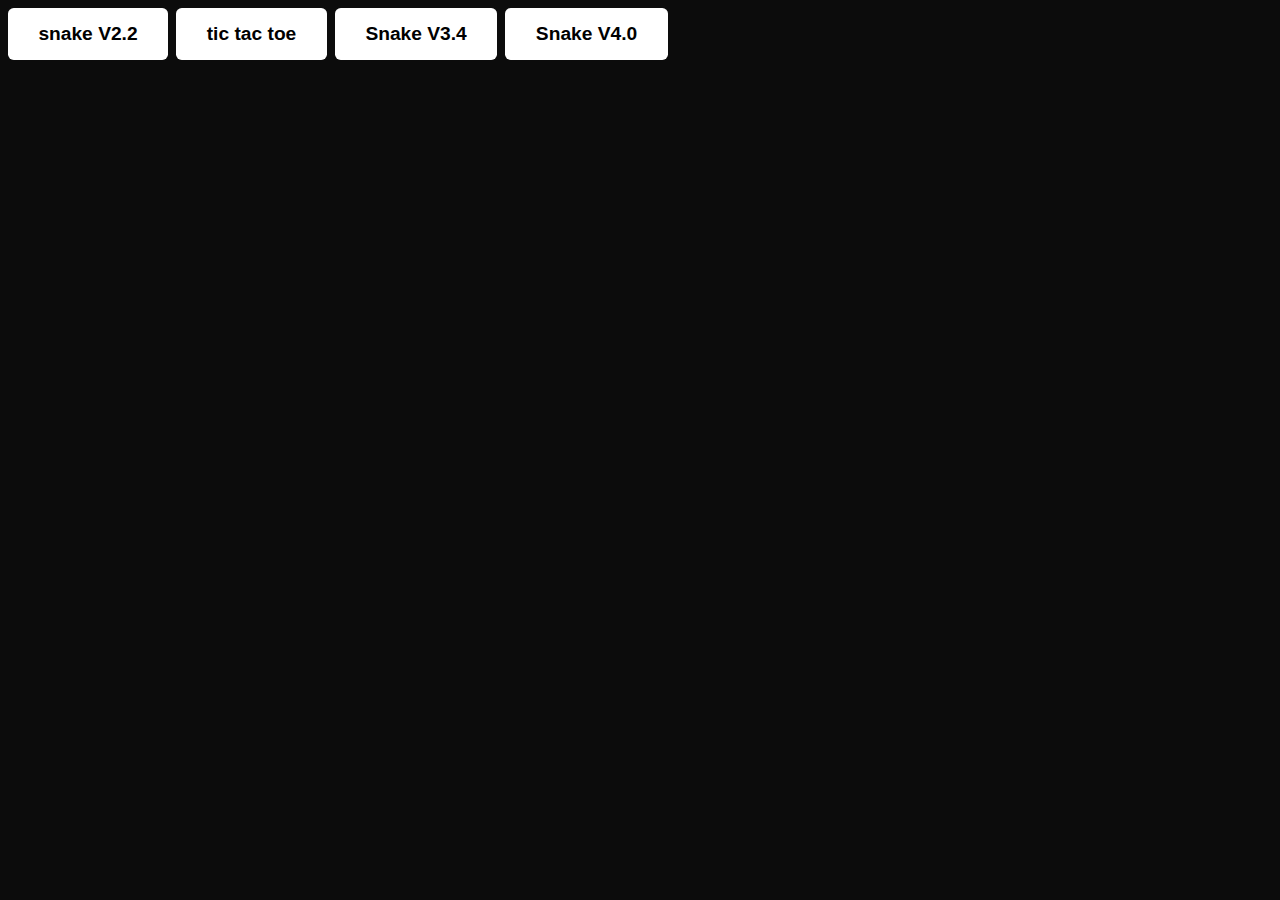
<file: index.html>
<!DOCTYPE html>
<html lang="en" translate="no">
<head>
  <meta charset="UTF-8">
  <meta http-equiv="X-UA-Compatible" content="IE=edge">
  <meta name="viewport" content="width=device-width, initial-scale=1.0">
  <link rel="stylesheet" href="landing-page.css">
  <script src="landing-page.js" defer></script>
  <title>JavaScript Minigames</title>
</head>
<body>
  
</body>
</html>
</file>
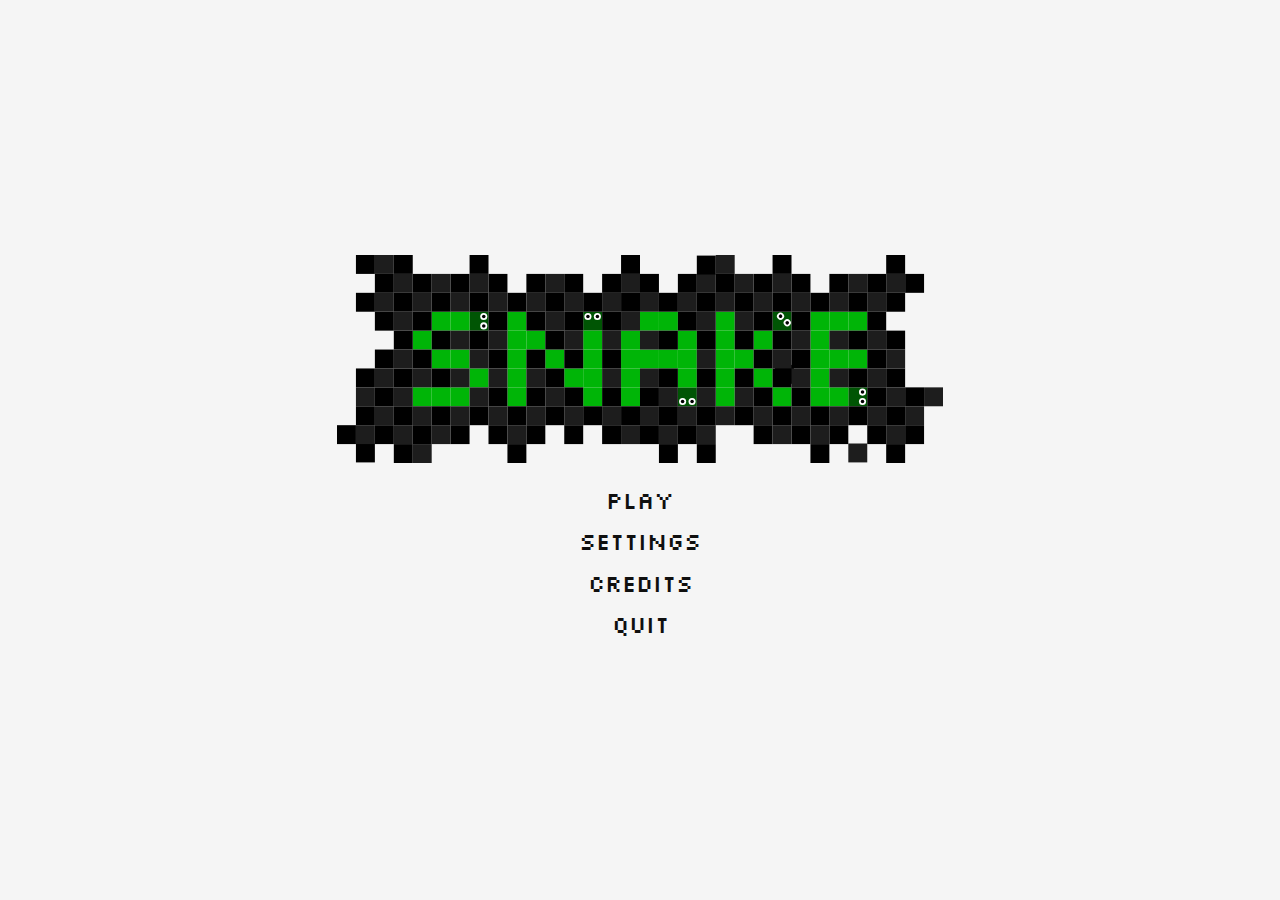
<file: Snake V3.4/index.html>
<!DOCTYPE html>
<html lang="en" translate="no">
<head>
  <meta charset="UTF-8">
  <meta http-equiv="X-UA-Compatible" content="IE=edge">
  <meta name="viewport" content="width=device-width, initial-scale=1.0">
  <link rel="stylesheet" href="CSS/main.css">
  <script defer type="module" src="JavaScript/game/main.js"></script>
  <link rel="shortcut icon" href="Images/logo.ico">
  <title>Snake V3.4</title>
</head>
<body>
  <script>
    // creating localStorage API array before running other JS
    let highScoresArray
    if (localStorage.getItem('highScores') === null) {
      highScoresArray = {
        casual: 0,
        obstacles: 0,
        solidWalls: 0,
        foodMadness: 0,
        completeMadness: 0,
        speed: 0,
        goldRush: 0
      }
    }
    
    if (localStorage.getItem('highScores') !== null) {
      let localStorageHighScores = JSON.parse(localStorage.getItem('highScores'))
      
      highScoresArray = {
        casual: localStorageHighScores.casual,
        obstacles: localStorageHighScores.obstacles,
        solidWalls: localStorageHighScores.solidWalls,
        foodMadness: localStorageHighScores.foodMadness,
        completeMadness: localStorageHighScores.completeMadness
      }

      // new gamemodes after V3.0
      if (('speed' in localStorageHighScores) === false) highScoresArray.speed = 0
      else highScoresArray.speed = localStorageHighScores.speed
      if (('goldRush' in localStorageHighScores) === false) highScoresArray.goldRush = 0
      else highScoresArray.goldRush = localStorageHighScores.goldRush
      console.log(highScoresArray)
    }

    localStorage.setItem('highScores', JSON.stringify(highScoresArray))
  </script>
  <main>
    <img src="Images/logo 2.svg" alt="SNAKE">
    <div class="main__options-container">
      <p class="main__option">Play</p>
      <p class="main__option">Settings</p>
      <p class="main__option">Credits</p>
      <p class="main__option">Quit</p>
    </div>
  </main>

  <section class="play">
    <button class="home-button">Go Back</button>
    <h2>Select GameMode</h2>
    <div class="gamemode-container">
      <div class="gamemode">
        <img src="Images/casual.svg" alt="Casual gamemode" class="gamemode__img">
        <h3 class="gamemode__title">Casual</h3>
        <p class="gamemode__high-score casual">localStorage API Error</p>
        <button class="gamemode__play" id="casual">Play</button>
      </div>
      <div class="gamemode">
        <img src="Images/obstacles.svg" alt="Obstacles gamemode" class="gamemode__img">
        <h3 class="gamemode__title">Obstacles</h3>
        <p class="gamemode__high-score obstacles">localStorage API Error</p>
        <button class="gamemode__play" id="obstacles">Play</button>
      </div>
      <div class="gamemode">
        <img src="Images/solid walls.svg" alt="Solid Walls gamemode" class="gamemode__img">
        <h3 class="gamemode__title">Solid Walls</h3>
        <p class="gamemode__high-score solidWalls">localStorage API Error</p>
        <button class="gamemode__play" id="solidWalls">Play</button>
      </div>
      <div class="gamemode">
        <img src="Images/food madness.svg" alt="Food Madness gamemode" class="gamemode__img">
        <h3 class="gamemode__title">Food Madness</h3>
        <p class="gamemode__high-score foodMadness">localStorage API Error</p>
        <button class="gamemode__play" id="foodMadness">Play</button>
      </div>
      <div class="gamemode">
        <img src="Images/complete madness.svg" alt="Complete Madness gamemode" class="gamemode__img">
        <h3 class="gamemode__title">Complete Madness</h3>
        <p class="gamemode__high-score completeMadness">localStorage API Error</p>
        <button class="gamemode__play" id="completeMadness">Play</button>
      </div>
      <div class="gamemode">
        <img src="Images/casual.svg" alt="Speed gamemode" class="gamemode__img">
        <h3 class="gamemode__title">Speed</h3>
        <p class="gamemode__high-score speed">localStorage API Error</p>
        <button class="gamemode__play" id="speed">Play</button>
      </div>
      <div class="gamemode">
        <img src="Images/gold rush.svg" alt="Gold Rush gamemode" class="gamemode__img">
        <h3 class="gamemode__title">Gold Rush</h3>
        <p class="gamemode__high-score goldRush">localStorage API Error</p>
        <button class="gamemode__play" id="goldRush">Play</button>
      </div>
    </div>
  </section>
  <div class="background"></div>
  <section class="game">
    <p class="score"></p>
  </section>
  <section class="settings">
    <button class="home-button">← &nbsp;Go Back</button>
    <h2>Settings</h2>
  </section>
  <section class="credits">
    <button class="home-button">Back</button>
    <h2>Credits</h2>
  </section>

</body>
</html>
</file>
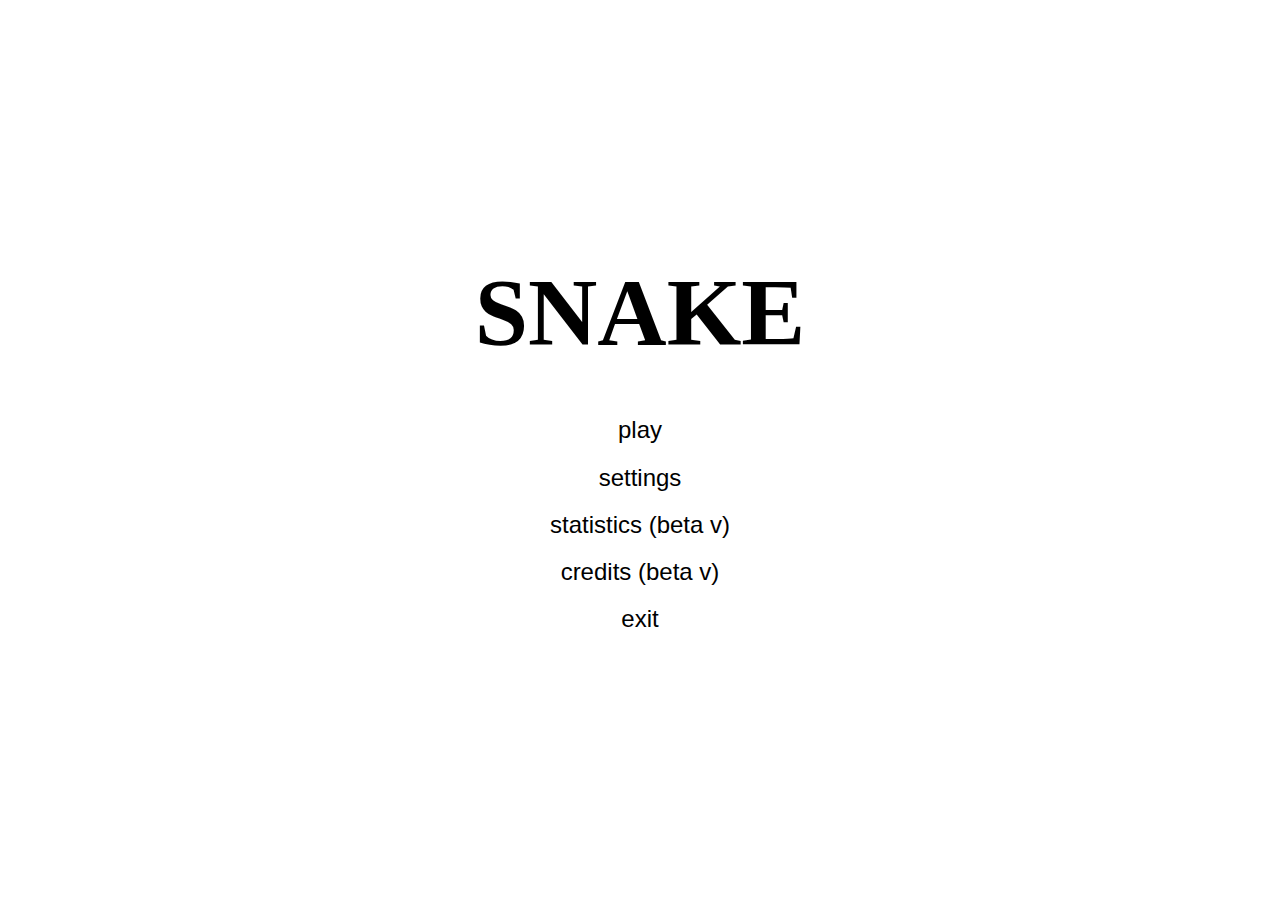
<file: Snake/index.html>
<!DOCTYPE html>
<html lang="en" translate="no">
<head>
  <meta charset="UTF-8">
  <meta http-equiv="X-UA-Compatible" content="IE=edge">
  <meta name="viewport" content="width=device-width, initial-scale=1.0">
  <title>SNAKE V2.2</title>
  <link rel="stylesheet" href="main.css">
  <script type="module" defer src="JavaScript/main.js"></script>
</head>
<body>
  <main class="settings-screen">
    <div class="settings-screen__content">
      <div class="setting-block">
        <p class="setting-name"></p>
        <input type="text" class="setting">
      </div>
    </div>
  </main>
</body>
</html>
</file>
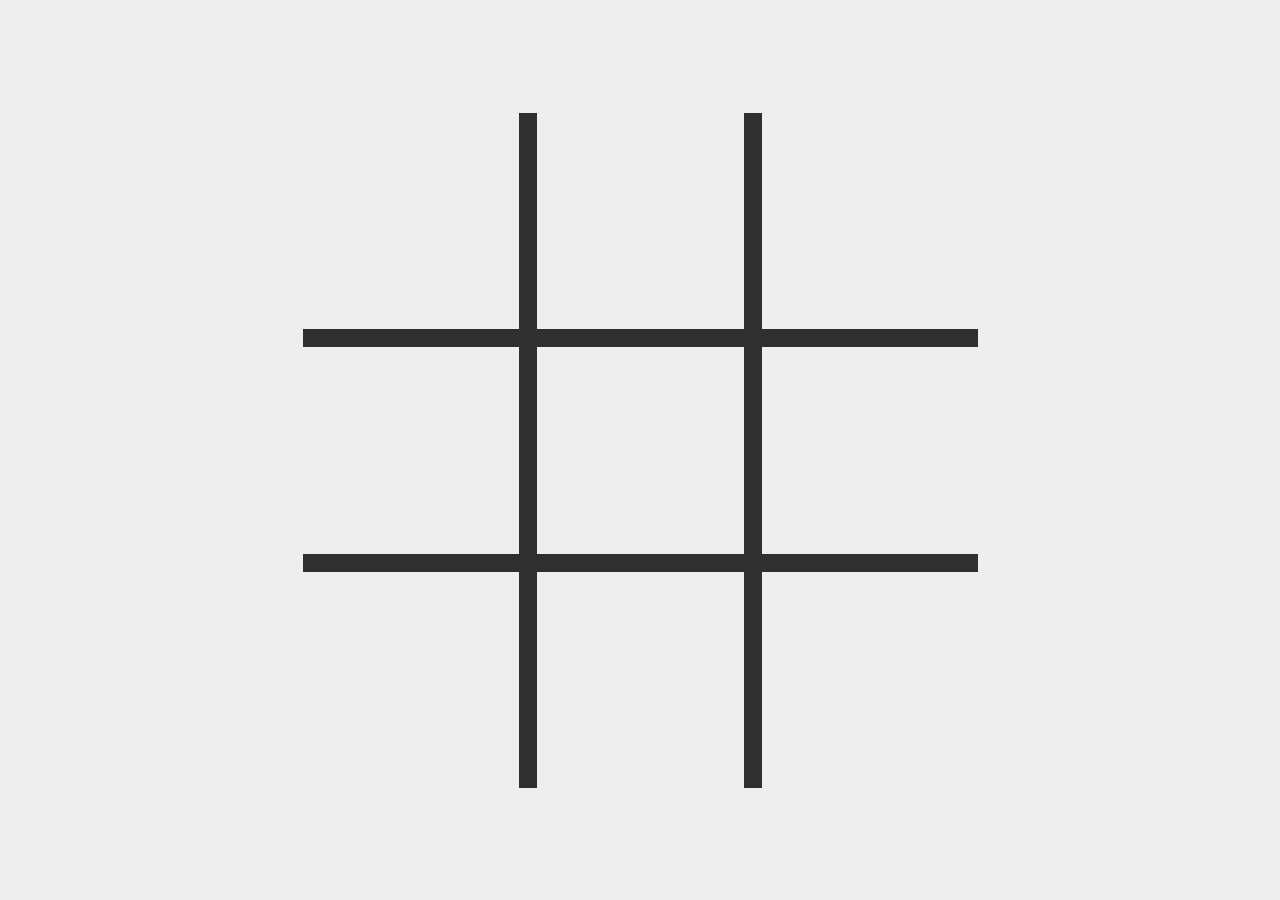
<file: Tic Tac Toe/index.html>
<!DOCTYPE html>
<html lang="en" translate="no">
<head>
  <meta charset="UTF-8">
  <meta http-equiv="X-UA-Compatible" content="IE=edge">
  <meta name="viewport" content="width=device-width, initial-scale=1.0">
  <title>Tic Tac Toe</title>
  <link rel="stylesheet" href="main.css">
  <script src="main.js" defer></script>
</head>
<body>
  <main class="game-grid">
    <div class="game-grid__item"></div>
    <div class="game-grid__item"></div>
    <div class="game-grid__item"></div>
    <div class="game-grid__item"></div>
    <div class="game-grid__item"></div>
    <div class="game-grid__item"></div>
    <div class="game-grid__item"></div>
    <div class="game-grid__item"></div>
    <div class="game-grid__item"></div>
  </main>
</body>
</html>
</file>
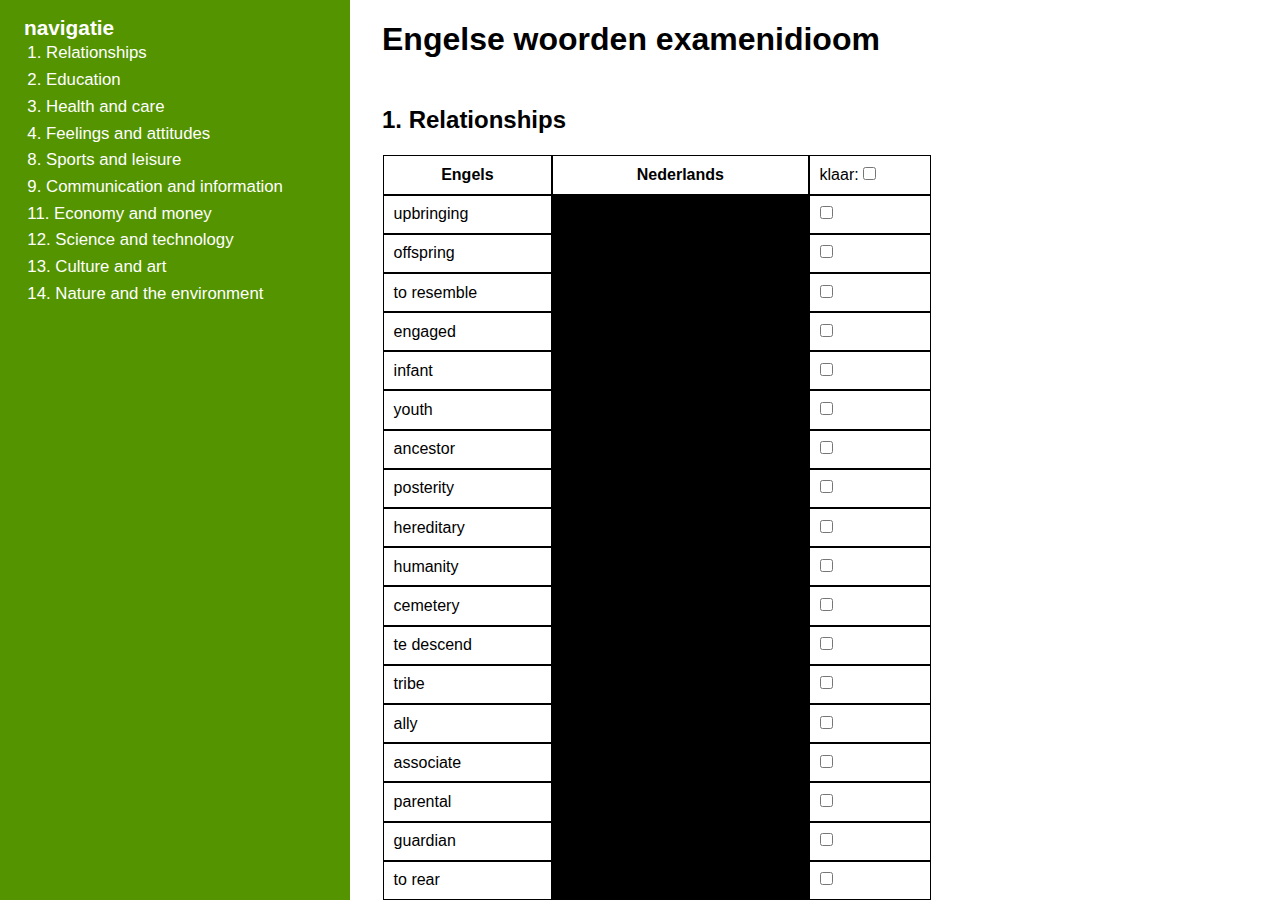
<file: Woorden engels/index.html>
<!DOCTYPE html>
<html lang="en">
<head>
  <meta charset="UTF-8">
  <meta http-equiv="X-UA-Compatible" content="IE=edge">
  <meta name="viewport" content="width=device-width, initial-scale=1.0">
  <title>Document</title>
  <link rel="stylesheet" href="style.css">
  <script defer type="module" src="main.js"></script>
</head>
<body>
  <nav>
    <p>navigatie</p>
  </nav>
  <main>
  </main>
</body>
</html>
</file>
<file: landing-page.css>
body {
  background-color: rgb(12, 12, 12);
}

* {
  margin: 0;
}

a {
  display: block;
}

.project-button {
  padding: .8em 1.6em;
  margin: .4em 0 .4em .4em;
  background-color: #fff;
  border: none;
  border-radius: .3em;
  font-size: 1.2rem;
  font-weight: bold;
}

.project-button:hover {
  text-decoration: underline;
  background-color: rgb(215, 215, 215);
}
</file>
<file: Snake V3.4/CSS/main.css>
/* GENERAL start */
@import url('https://fonts.googleapis.com/css2?family=Roboto:wght@400;500&family=Silkscreen&display=swap');

:root {
  --color-text: rgb(15, 15, 15);
  --color-background: rgb(245, 245, 245);
}

button:focus {
  outline: 5px solid var(--color-text);
}

* {
  margin: 0;
  padding: 0;
  box-sizing: border-box;
}

body {
  overflow-x: hidden;
  overscroll-behavior: contain;
  font-family: silkscreen, cursive;
  color: var(--color-text);
  background-color: var(--color-background);
  display: grid;
  width: 100vw;
  height: 100vh;
}

h1, h2, h3, p {
  color: var(--color-text);
}

/* GENERAL end */

/* MAIN start */

main {
  width: 100vmin;
  height: 100vmin;
  display: flex;
  flex-direction: column;
  justify-content: center;
  align-items: center;
  user-select: none;
  justify-self: center;
  align-self: center;
}

main > img {
  height: 13em;
  margin-bottom: 1em;
}

@media (max-width: 800px) {
  main > img {
    height: 11em;
  }
}
@media (max-width: 675px) {
  main > img {
    height: 9em;
  }
}
@media (max-width: 550px) {
  main > img {
    height: 8em;
  }
}
@media (max-width: 475px) {
  main > img {
    height: 7em;
  }
}
@media (max-width: 400px) {
  main > img {
    height: 6em;
  }
}
@media (max-width: 350px) {
  main > img {
    height: 5em;
  }
}
@media (max-width: 270px) {
  main > img {
    height: 4.5em;
  }
}


.main__options-container {
  display: flex;
  flex-direction: column;
  align-items: center;
}

.main__option {
  padding: .25em .6em;
  width: 100%;
  text-align: center;
  font-size: 1.45rem;
  cursor: pointer;
  transition: text-decoration 500ms linear;
}

.main__option:hover {
  text-decoration: underline;
  color: #000;
}

@media (max-width: 750px) {
  h1 {
    font-size: 5rem;
  }
}

@media (max-width: 500px) {
  h1 {
    font-size: 4.5rem;
  }
  .main__option {
    font-size: 1.3rem;
  }
}

@media (max-width: 350px) {
  h1 {
    font-size: 4rem;
  }
}

@media (max-width: 300px) {
  h1 {
    font-size: 3rem;
  }
  .main__option {
    font-size: 1.2rem;
  }
}

@media (max-height: 450px) {
  h1 {
    font-size: 5rem;
  }
}

@media (max-height: 375px) {
  h1 {
    font-size: 4rem;
  }
  .main__option {
    font-size: 1.3rem;
  }
}

@media (max-height: 300px) {
  h1 {
    font-size: 3.5rem;
  }
  .main__option {
    font-size: 1.2rem;
  }
}

/* MAIN end */

/* SECTIONS start */

section {
  margin-top: 10vh;
  padding: 2.5em;
  padding-bottom: 0;
  height: fit-content;
  min-height: 90vh;
  width: 70vw;
  display: none;
  flex-direction: column;
  box-shadow: 0 0 2em rgba(0, 0, 0, .2);
  justify-self: center;
  align-self: center;
}

@media (max-width: 500px) {
  section {
    width: 100vw;
  }
}

@media (max-height: 600px) {
  section {
    /* height: 75vh; */
    margin-top: 25vh;
  }
}

@media (max-height: 400px) {
  section {
    /* height: calc(100vh - 3em); */
    margin-top: 3em;
  }
}

.home-button {
  position: absolute;
  transform: translate( -2.5em, -5.5em );
  width: 8em;
  height: 3em;
  border: none;
  background-color: var(--color-text);
  color: var(--color-background);
  cursor: pointer;
  font-size: 1rem;
}

h2 {
  font-size: 2rem;
  margin-bottom: 1em;
}

/* PLAY SECTION start */

:root {
  --gamemode-height: 16em;
  --gamemode-width: 14em;
}

.gamemode-container {
  display: grid;
  gap: 1em;
  grid-template-columns: repeat(auto-fit, var(--gamemode-width));
  grid-template-rows: repeat(auto-fill, var(--gamemode-height));
}

.gamemode {
  height: var(--gamemode-height);
  width: 100%;
  box-shadow: .1em .1em .3em .1em rgba(0, 0, 0, .2);
  border-radius: .5em;
  overflow: hidden;
  display: flex;
  flex-direction: column;
  justify-content: space-between;
}

.gamemode__img {
  width: 100%;
  margin-bottom: 2.5%;
}

h3 {
  font-size: 1.2rem;
  margin-top: .2em;
  margin-left: 7.5%;
  font-family: sans-serif;
}

.gamemode__high-score,
.gamemode__play {
  margin-left: 7.5%;
  font-size: 1rem;
  margin-top: .2em;
  font-family: sans-serif;
}

.gamemode__play {
  width: 6em;
  justify-self: center;
  height: 2.5em;
  margin: 4% 0 7.5% 7.5%;
  border: none;
  background-color: var(--color-text);
  color: var(--color-background);
  cursor: pointer;
}

.gamemode__play:hover {
  text-decoration: underline;
}

/* PLAY SECTION end */

/* GAME SECTION start */
.background {
  grid-row: 1;
  grid-column: 1;
  display: grid;
  grid-template: repeat(21, 1fr) / repeat(21, 1fr);
    width: 100vmin;
  height: 100vmin;
  justify-self: center;
  align-self: center;
}
.background > div {
  width: 100%;
  height: 100%;
  color: rgb(5, 5, 5);
}


/* .background:nth-child(4) {
  background-color: #00B507;
}
.background:nth-child(odd) {
  background-color: #ffffff;
} */

.game {
  /* display: grid; */
  grid-template: repeat(21, 1fr) / repeat(21, 1fr);
  margin: 0;
  padding: 0;
  min-height: 0;
  width: 100vmin;
  height: 100vmin;
  gap: .75vmin;
  grid-row: 1;
  grid-column: 1;
}

.snake {
  background-color: #00B507;
}

.head {
  background-color: #005504;
  display: grid;
  grid-template: repeat(2, 1fr) / repeat(2, 1fr);
}

.head.up {transform: rotate(0)}
.head.left {transform: rotate(270deg)}
.head.right {transform: rotate(90deg)}
.head.down {transform: rotate(180deg)}

.food {
  background-color: #C10000;
}

.food.golden {
  background-color: rgb(255, 191, 0);
}

.obstacle {
  background-color: #8700B7;
}

.score {
  position: absolute;
  font-size: 1.5rem;
  transform: translate(1rem, .8rem);
  color: #fff;
  z-index: 1;
}

.eye {
  width: 80%;
  height: 80%;
  background-color: #fff;
  justify-self: center;
  align-self: center;
  display: flex;
  justify-content: center;
  align-items: center;
  border-radius: 50%;
}



.pupil {
  width: 50%;
  height: 50%;
  background-color: #000;
  border-radius: 50%;
}

.pupil.dead {
  background-color: #fff;
  background-image: url('../Images/dead\ eyes.svg');
  background-size: cover;
  width: 100%;
  height: 100%;
  /* .75vmin */
}

/* GAME SECTION end */

/* SECTIONS end */
</file>
<file: Snake/main.css>
body {
  margin: 0;
  height: 100vh;
  display: flex;
  justify-content: center;
  align-items: center;
}

.game-grid {
  display: grid;
  grid-template: repeat(21, 1fr) / repeat(21, 1fr);
  width: 98.4vmin;
  height: 98.4vmin;
  background-color: #000;
  gap: .8vmin;
  padding: .8vmin;
}

.score-element {
  color: hsl(0, 0%, 100%);
  position: fixed;
  margin: 0;
  transform: translate(1vmin, 1vmin);
  font-family: sans-serif;
  font-size: 1.3rem;
  font-weight: bold;
  z-index: 1;
}

.snake-segment {
  background-color: var(--color-snake);
}

.snake-head {
  background-color: var(--color-snake-head);
  display: grid;
  grid-template: repeat(2, 1fr) / repeat(2, 1fr);
}

.snake-head.up {transform: rotate(0deg);}
.snake-head.left {transform: rotate(270deg);}
.snake-head.down {transform: rotate(180deg);}
.snake-head.right {transform: rotate(90deg);}

.snake-eye {
  width: 90%;
  height: 90%;
  border-radius: 50%;
  background-color: #fff;
  display: flex;
  justify-content: center;
  align-items: center;
  justify-self: center;
  align-self: center;
}

.snake-pupil {
  width: 50%;
  height: 50%;
  border-radius: 50%;
  background-color: #000;
  margin-bottom: 40%;
}

.food-segment {
  background-color: var(--color-food);
}

.homescreen {
  position: fixed;
  width: 100vw;
  height: 100vh;
  background-color: #fff;
  z-index: 2;
}

.home-screen {
  width: 100vw;
  height: 100vh;
  background-image: none; /* NOG DOEN */
  display: flex;
  justify-content: center;
  align-items: center;
}

.home-screen__content {
  height: 100vh;
  display: flex;
  flex-direction: column;
  justify-content: center;
  align-items: center;
}

.home-screen__content > * {
  margin: 0;
}

.title {
  font-size: 6rem;
  margin-bottom: .4em;
}

.button-container {
  display: flex;
  flex-direction: column;
  justify-content: center;
  align-items: center;
}

.button-container > button {
  border: none;
  background-color: transparent;
  font-size: 1.5rem;
  padding: .4em;
  width: 100%;
  cursor: pointer;
}

.button-container > button:hover {
  text-decoration: underline 2px solid #000;
}









.settings-screen {
  width: 100vw;
  height: 100vh;
  display: flex;
  justify-content: center;
}

.settings-screen__content {
  width: min(80%, 800px);
  height: 90vh;
  margin-top: 10vh;
}

.back-arrow {
  font-size: 1rem;
}

h2 {
  font-size: 3.5rem;
  margin: 0;
  margin-top: .5rem;
  margin-bottom: 1em;
}

.setting-block {
  border: 2px solid rgb(120, 120, 120);
  margin: 1em 0 0 0;
  display: flex;
  align-items: center;
  padding: 1em;
}

.setting-block > * {
  margin: 0 1em;
}
</file>
<file: Tic Tac Toe/main.css>
:root {
  --hover-image: url(images/lowOpacityCross.svg)
}

body {
  margin: 0;
  display: flex;
  height: 100vh;
  overflow: hidden;
  justify-content: center;
  align-items: center;
  background-color: #eee;
  user-select: none;
}

.game-grid {
  width: 75vmin;
  height: 75vmin;
  display: grid;
  grid-template: repeat(3, 1fr) / repeat(3, 1fr);
  outline: 2vmin solid #eee;
  opacity: 80%;
}

.game-grid__item {
  outline: 1vmin solid rgb(0, 0, 0);
  background-size: cover;
}

.game-grid__item:not(.occupied):hover {
  background-image: var(--hover-image) !important;
  cursor: pointer;
}
</file>
<file: Woorden engels/style.css>
body {
  font-family: sans-serif;
  display: grid;
  grid-template-columns: 350px 1fr;
  grid-template-rows: 1fr;
  height: 100vh;
  margin: 0;
  gap: 2em;
}

p {
  margin: 0;
}

main {
  height: 100%;
  overflow: auto;
  scroll-behavior: smooth;
}

nav > p {
  color: #fff;
  font-weight: bold;
  font-size: 1.3rem;
}

nav {
  display: flex;
  flex-direction: column;
  background-color: rgb(84, 148, 0);
  overflow-y: auto;
  padding: 1em 1.5em;
}

a {
  cursor: pointer;
  text-decoration: none;
  margin: .2em;
  color: #fff;
  font-size: 1.05rem
}

a:hover {
  text-decoration: underline;
}

table {
  width: 550px;
  max-width: 95vw;
}

td,
th {
  outline: 1px solid #000;
  padding: .6em 2em .6em 2em;
}

.check {
  display: inline;
  margin: 0;
}

td {
  padding-left: .6em;
  min-width: 60px;
}

.nederlands {
  user-select: none;
  background-color: #000;
  transition: background-color 150ms ease-in-out;
}

.nederlands:hover {
  background-color: #fff;
}

.nederlands.finished {
  background-color: #fff;
}

h2 {
  margin-top: 3rem;
}
</file>
